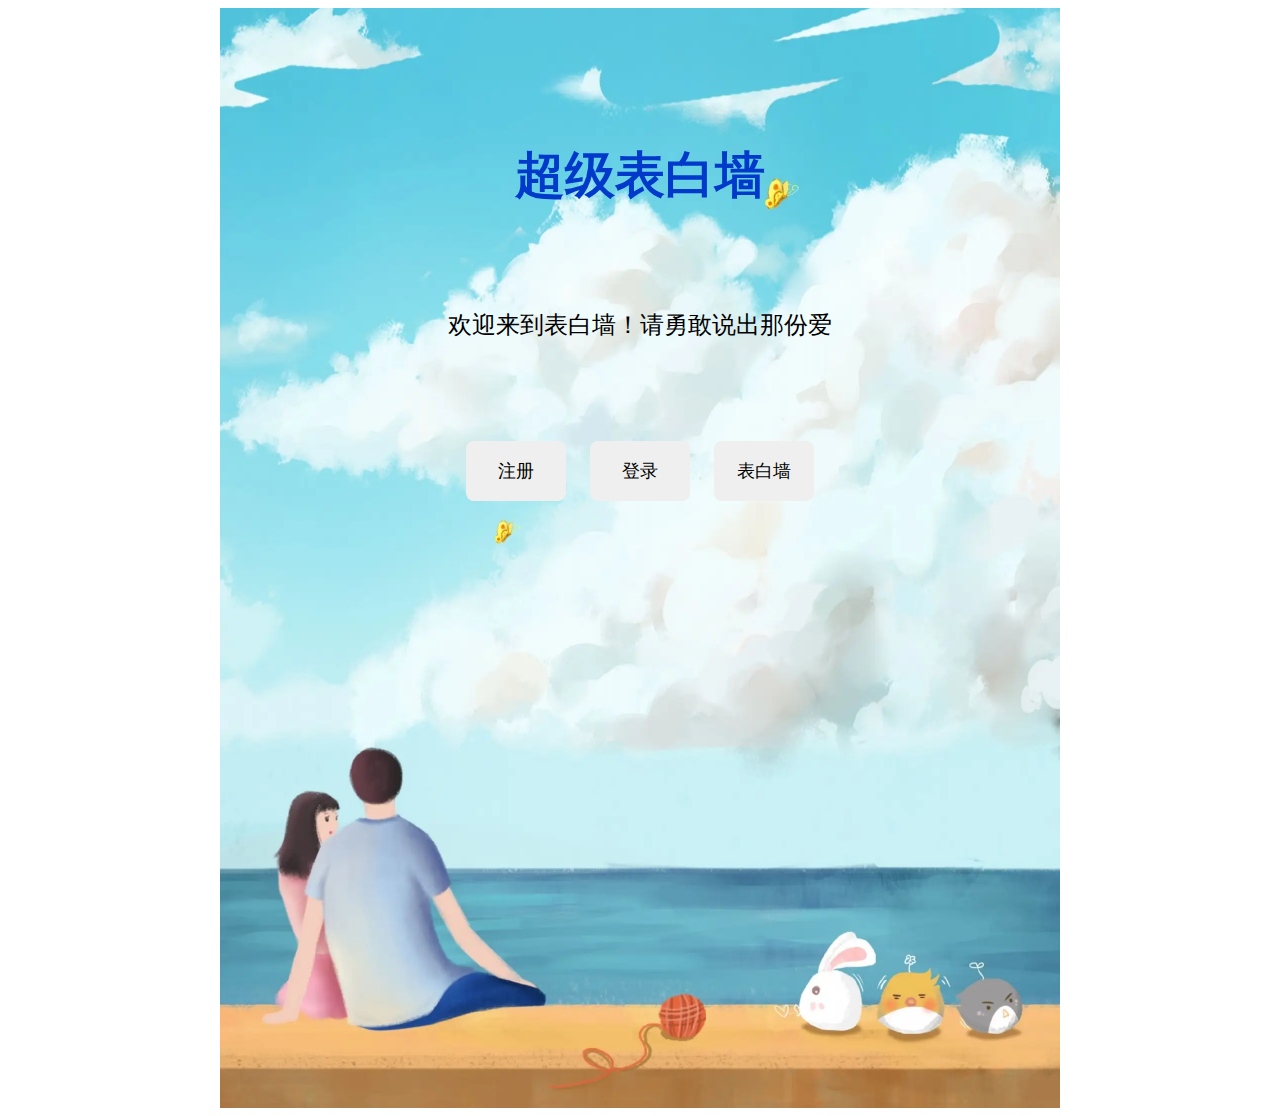
<file: confession-wall/index.html>
<!DOCTYPE html>
<html lang="zh">
<head>
    <meta charset="UTF-8">
    <title>表白墙</title>
</head>
<link rel="stylesheet" href="./src/css/index.css">
<body>
    <div class="content">
        <div >
            <h1 style="text-align:center;color:rgb(1, 58, 203);font-size: 50px;">
                超级表白墙
            </h1>
        </div>
        <div class="title" style="margin-top:100px;font-size: x-large;">
            欢迎来到表白墙！请勇敢说出那份爱
        </div>
        <div class="buttonbox">
            <button class="btn" onclick="gotoRegister()">注册</button>
            <button class="btn" onclick="gotoLogin()">登录</button>
            <button class="btn" onclick="gotoWall()">表白墙</button>
        </div>
    </div>
</body>
<script src="./src/js/link.js"></script>
</file>
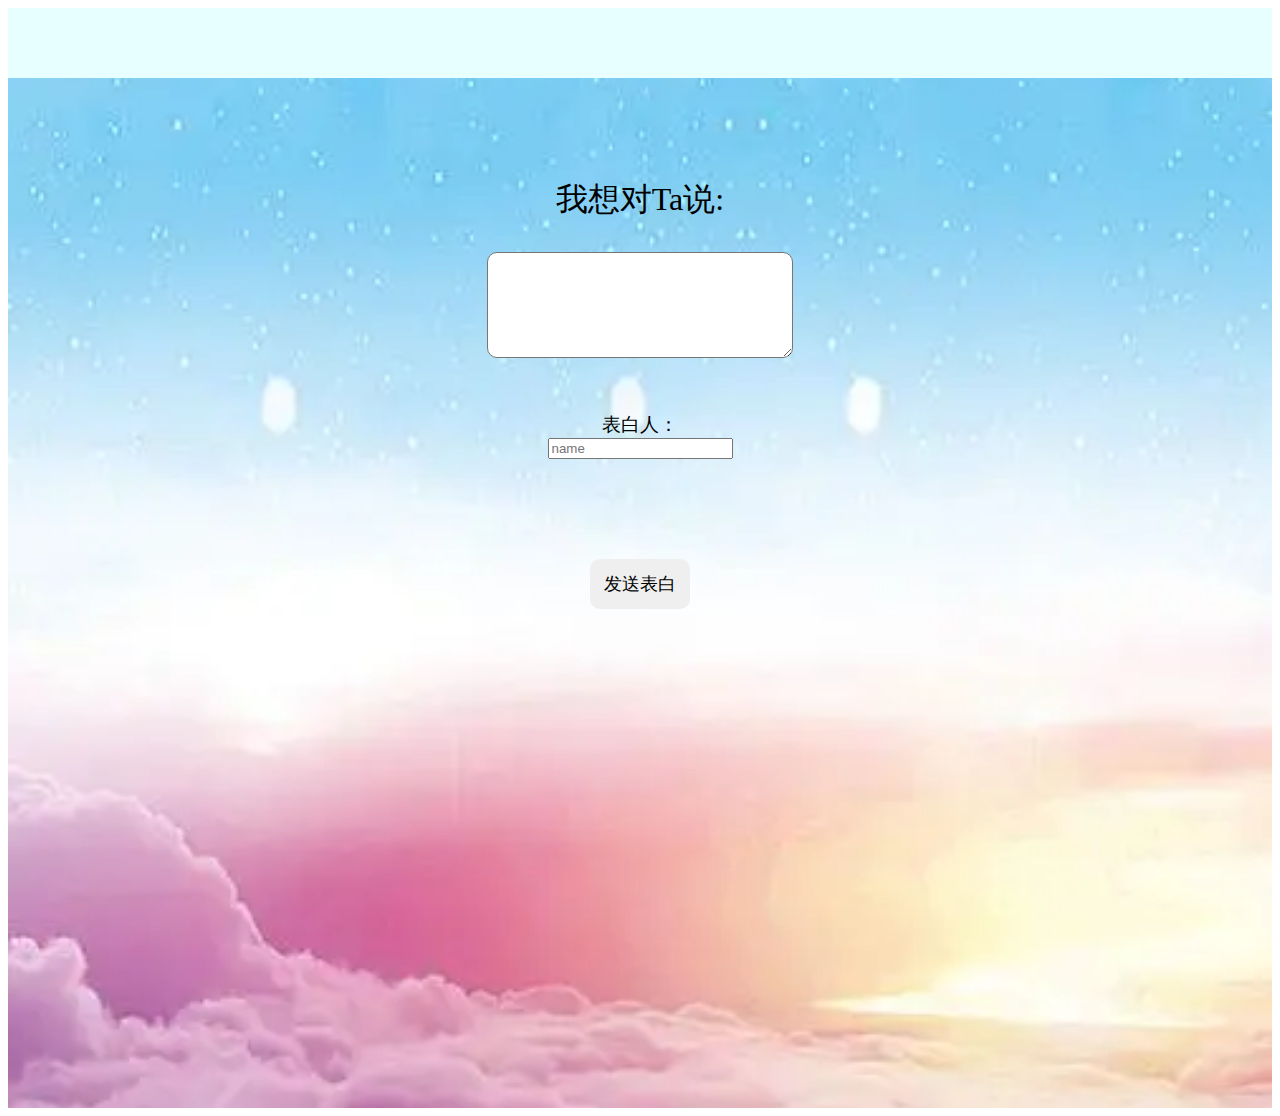
<file: confession-wall/user-manager/add/index.html>
<!DOCTYPE html>
<html lang="en">
<head>
    <meta charset="UTF-8">
    <meta http-equiv="X-UA-Compatible" content="IE=edge">
    <meta name="viewport" content="width=device-width, initial-scale=1.0">
    <title>Document</title>
</head>
<link rel="stylesheet" href="../../src/css/add-manage.css">
<script src="https://cdn.bootcdn.net/ajax/libs/vue/2.6.14/vue.min.js"></script>
<body>
    <div class="content" id="app">
        <div class="topbar">
            <button class="btn-user" onclick="quit()">{{user}}</button>
        </div>          
        <div class="main">
            <div style="margin-top: 100px">
                <label for="express" style="font-size:xx-large">我想对Ta说:</label>
            </div>
            <div>
                <textarea id="express" name="express" v-model="confession" placeholder="confession" > </textarea>
            </div>
            <div style="font-size: larger;margin-top: 50px;">
                <label for="user">表白人：</label>
            </div>
            <div>
                <input type="text" id="user" name="user" v-model="name" placeholder="name">
            </div>
            <div >
                <input style="font-size: large;" class="btn-submit" type="submit" id="submit" @click="submitConfession" value="发送表白">
            </div>
        </div>
    </div>
</body>
<script src="https://apps.bdimg.com/libs/jquery/2.1.4/jquery.min.js"></script>
<script src="../../src/js/link.js"></script>
<script>
    var vm=new Vue({
        el:"#app",
        data: {
            confession:"",
            name:"",
            user:""
        },
        created:function(){
                var user=window.location.href.split("=")[1];
                if (user=="undefined"){
                    alert("请先登录!");
                    window.location.href="../../login/index.html";
                }
                this.user=user;
        },
        methods:{
            submitConfession(){
                var data={};
                data.content=this.confession;
                data.name=this.name;
                data.user=window.location.href.split("=")[1];
                const url="http://localhost:8080/save"
                $.ajax({
                    url:url,
                    method:'POST',
                    data:JSON.stringify(data),
                    success:(res)=>{
                        console.log(res);
                        if (res.data.code==200){
                            alert("发送表白成功");
                        }
                    }
                })
            },
  
        }
        })
</script>
</html>
</file>
<file: confession-wall/src/css/index.css>
.buttonbox{
    text-align: center;
    margin-top: 100px;
}
.btn{
    height: 60px;
    width:100px;
    font-size: large;
    margin-left: 10px;
    margin-right: 10px;
    border-radius: 8px;
    border-width: 0;
    
}
.btn:hover{
    background-color:rgb(211, 246, 246);
}
.content{
    width: 1200px;
    height:1000px;     
    margin: 0 auto;
    padding-top: 100px;
    border-radius: 10px;
    background-image: url(../img/index-background.webp);
    background-repeat: no-repeat;
    background-size: 70%;
    background-position: 50%;
}
.title{
    text-align: center;
    font-size: large;

}
#Express{
    width: 40%;
    height: 150px;
    padding: 6px 20px;
    box-sizing: border-box;
    border: 2px solid #ff67e7;
    border-radius: 4px;
    background-color: #d966ff;
    resize: none;
}
.btn_submit{
    margin-top: 20px;
    height: 40px;
    width: 60px;
    border-radius: 10px;
    border-width: 1px;
}
</file>
<file: confession-wall/src/css/add-manage.css>
.topbar{
    height:70px;
    background-color: rgb(231, 255, 255);
   
}
.main{
    text-align: center;
    margin: 0 auto;
}
#express{
    height: 100px;
    width:300px;
    margin-top: 30px;
    border-radius: 10px;
}
.btn-submit{
    height: 50px;
    width: 100px;
    margin-top: 100px;
    border-radius: 10px;
    border:none;
}
.btn-submit :hover{
    background-color: rgb(102, 154, 199);
}
.btn-quit{
    width:60px;
    height:60px;
    margin-left: 1600px;
    border-radius: 100px;
    border: none;
}
.btn-user{
    width:60px;
    height:60px;
    margin-left: 1600px;
    border-radius: 100px;
    border-width: 1px;
    border-color: aqua; 
    background-color: rgb(219, 255, 243);
}
.content{
    height: 1100px;
    background-image: url(../img/add-background.webp);
    background-repeat: no-repeat;
    background-size: 100%;
}
</file>
